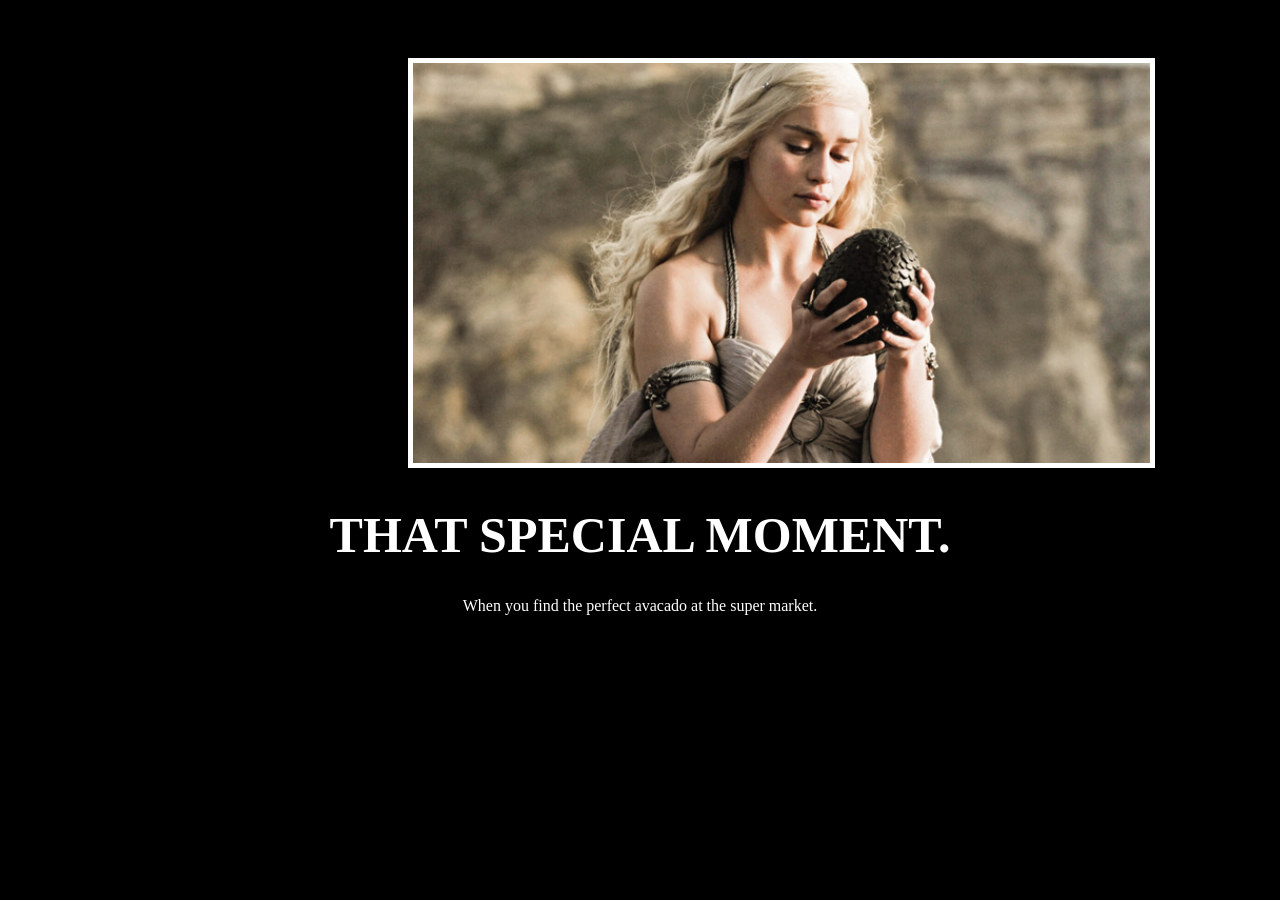
<file: Motivation Meme Project/index.html>
<!-- 
  TODO: Create a motivational post website.
Style it how ever you like. 
Look at the goal image for inspiration.
But it must have the following features:
1. The main h1 text should be using the Regular Libre Baskerville Font from Google Fonts:
  https://fonts.google.com/specimen/Libre+Baskerville
2. The text should be white and background black.
3. Add your own image into the images folder inside assets. It should have a 5px white border.
4. The text should be center aligned.
5. Create a div to contain the h1, p and img elements. Adjust the margins so that the image and text are centered on the page. 
  Hint: You horizontally center a div by giving it a width of 50% and a margin-left of 25%.
  Hint: Set the image to have a width of 100% so it fills the div. 
6. Read about the text-transform property on MDN docs to make the h1 uppercase with CSS.
  https://developer.mozilla.org/en-US/docs/Web/CSS/text-transform 
-->

<!DOCTYPE html>
<html lang="en">
<head>
  <meta charset="UTF-8">
  <meta name="viewport" content="width=device-width, initial-scale=1.0">
  <title>Motivational Poster</title>
  <link rel="stylesheet" href="style.css">
</head>
<body>
  <img src="./assets/images/daenerys.jpeg" alt=" Image_meme">
  <h1>THAT SPECIAL MOMENT.</h1>
  <p>When you find the perfect avacado at the super market.</p>

</body>
</html>
</file>
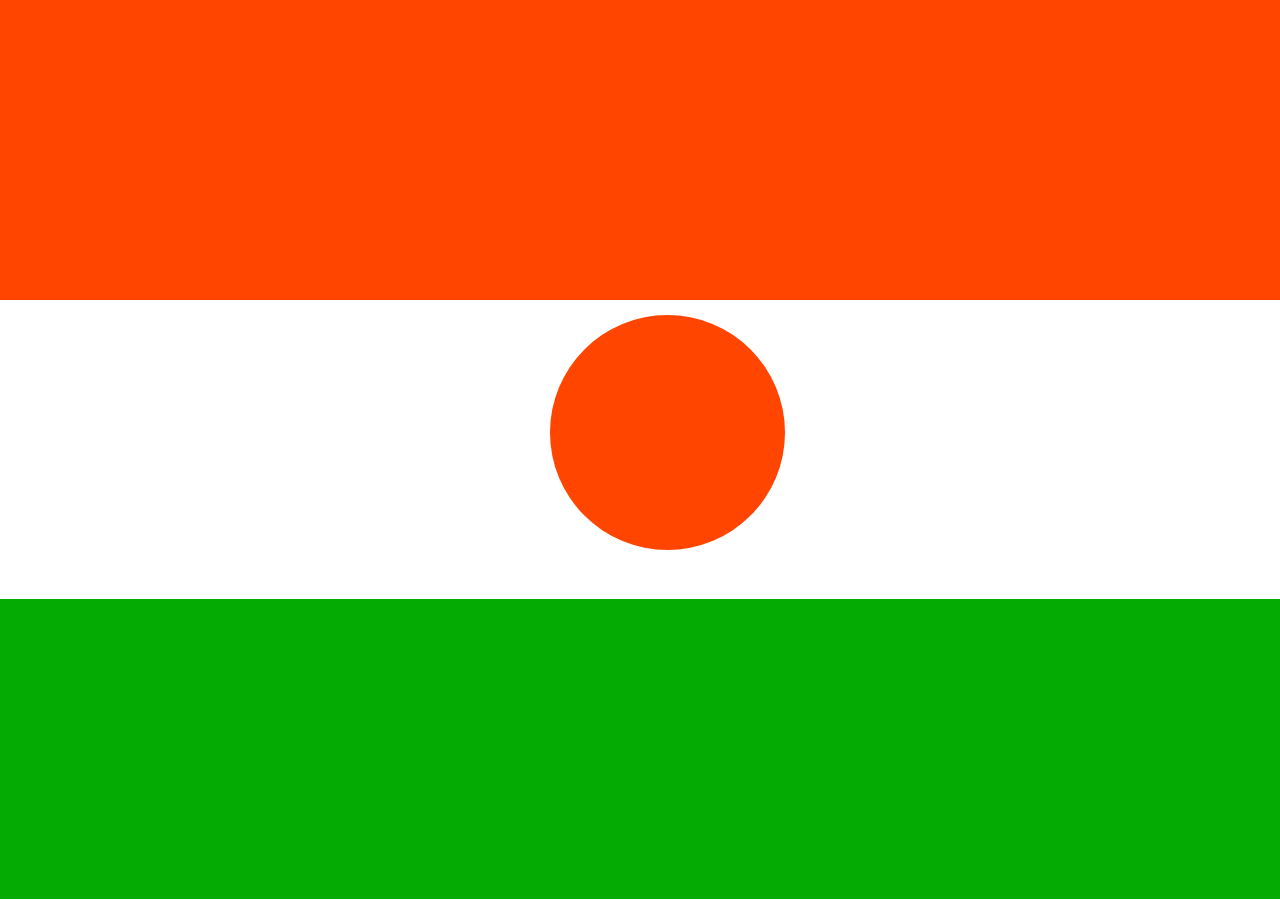
<file: Nigerflag/index.html>
<!DOCTYPE html>
<html lang="en">
<head>
    <meta charset="UTF-8">
    <meta name="viewport" content="width=device-width, initial-scale=1.0">
    <title>Indian Flag</title>
    <link rel="stylesheet" href="style.css">
</head>
<body>
    
    <div id="orange" class="rectangle"></div>
    <div id="white" class="rectangle"></div>
    <div id="green" class="rectangle"></div>

    <div class="circle"></div>


</body>
</html>
</file>
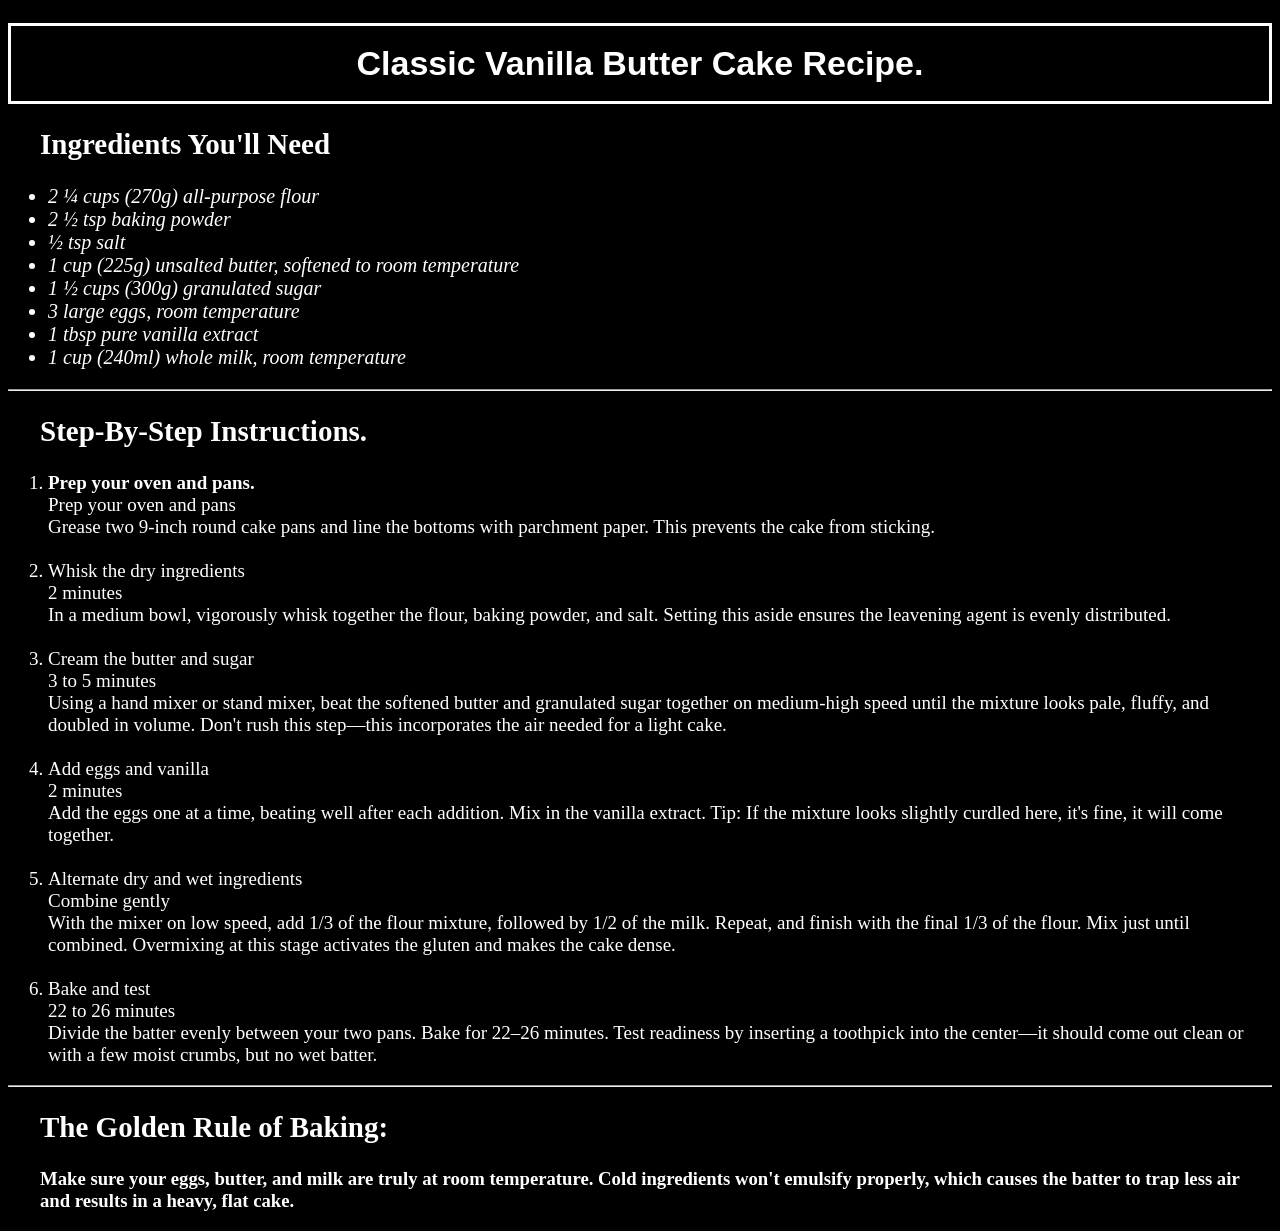
<file: Recipe_ex/index.html>
<!DOCTYPE html>
<html lang="en">

<head>
    <meta charset="UTF-8">
    <meta name="viewport" content="width=device-width, initial-scale=1.0">
    <title>Cake Recipe.</title>
    <link rel="stylesheet" href="style.css">
</head>

<body>
    <h1>Classic Vanilla Butter Cake Recipe.</h1>


    <h2>Ingredients You'll Need</h2>

    <ul>
        <li>2 ¼ cups (270g) all-purpose flour</li>
        <li>2 ½ tsp baking powder</li>
        <li>½ tsp salt</li>
        <li>1 cup (225g) unsalted butter, softened to room temperature </li>
        <li>1 ½ cups (300g) granulated sugar</li>
        <li>3 large eggs, room temperature</li>
        <li>1 tbsp pure vanilla extract</li>
        <li>1 cup (240ml) whole milk, room temperature</li>

    </ul>
    <hr />
    <h2>Step-By-Step Instructions.</h2>

    <ol>
        <li>
           <strong>Prep your oven and pans.</strong> 
            <br />Prep your oven and pans 
            <br />Grease two 9-inch round cake pans and line the
            bottoms with parchment paper. This prevents the cake from sticking.
        </li>
            <br />
        <li>
            Whisk the dry ingredients
            <br />2 minutes
            <br />In a medium bowl, vigorously whisk together the flour, baking powder, and salt. Setting this aside ensures the leavening agent is evenly distributed.
        </li>
            <br />
        <li>
            Cream the butter and sugar
            <br />3 to 5 minutes
            <br />Using a hand mixer or stand mixer, beat the softened butter and granulated sugar together on medium-high speed until the mixture looks pale, fluffy, and doubled in volume. Don't rush this step—this incorporates the air needed for a light cake.
        </li>
            <br />
        <li>
            Add eggs and vanilla
            <br />2 minutes
            <br />Add the eggs one at a time, beating well after each addition. Mix in the vanilla extract. Tip: If the mixture looks slightly curdled here, it's fine, it will come together.
        </li>
            <br />
        <li>
            Alternate dry and wet ingredients
            <br />Combine gently
            <br />With the mixer on low speed, add 1/3 of the flour mixture, followed by 1/2 of the milk. Repeat, and finish with the final 1/3 of the flour. Mix just until combined. Overmixing at this stage activates the gluten and makes the cake dense.
        </li>
            <br />
        <li>
            Bake and test
            <br />22 to 26 minutes
            <br />Divide the batter evenly between your two pans. Bake for 22–26 minutes. Test readiness by inserting a toothpick into the center—it should come out clean or with a few moist crumbs, but no wet batter.
        </li>

    </ol>
            <hr />
    <h2>The Golden Rule of Baking:</h2>
    <h3>Make sure your eggs, butter, and milk are truly at room temperature. Cold ingredients won't emulsify properly, which causes the batter to trap less air and results in a heavy, flat cake.</h2>
</h3>
       
</body>

</html>
</file>
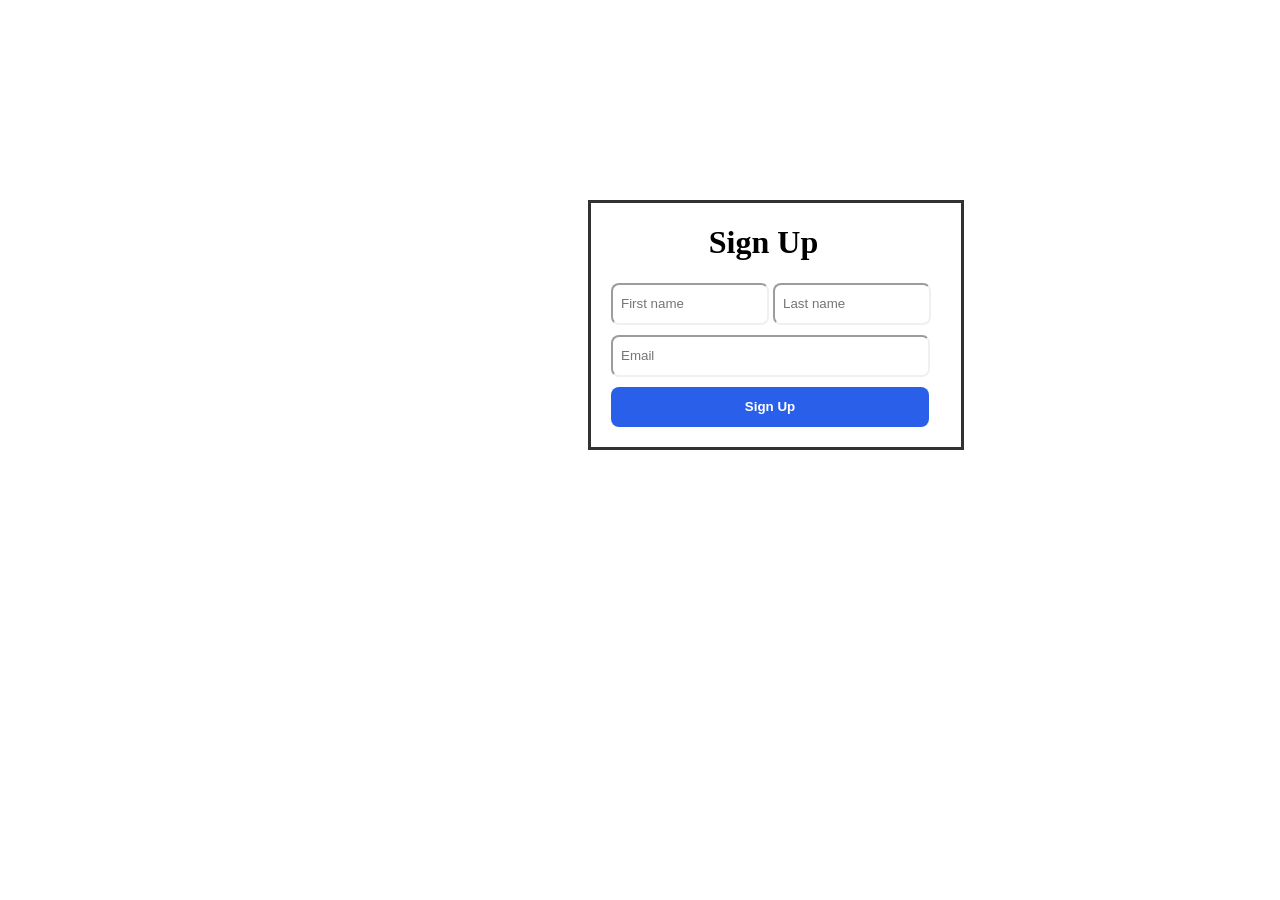
<file: Sign up form/index.html>
<!DOCTYPE html>
<html lang="en">
<head>
    <meta charset="UTF-8">
    <meta name="viewport" content="width=device-width, initial-scale=1.0">
    <title>Sign up form.</title>
    <link rel="stylesheet" href="style.css">
</head>
<body>
    <div class="box">
        <h1>Sign Up</h1>

        <input class="I1" type="text" placeholder="First name">
        <input class="I2" type="text" placeholder="Last name">
        <input class="I3" type="text" placeholder="Email">

        <button class="button">Sign Up</button>
        


    </div>
</body>
</html>
</file>
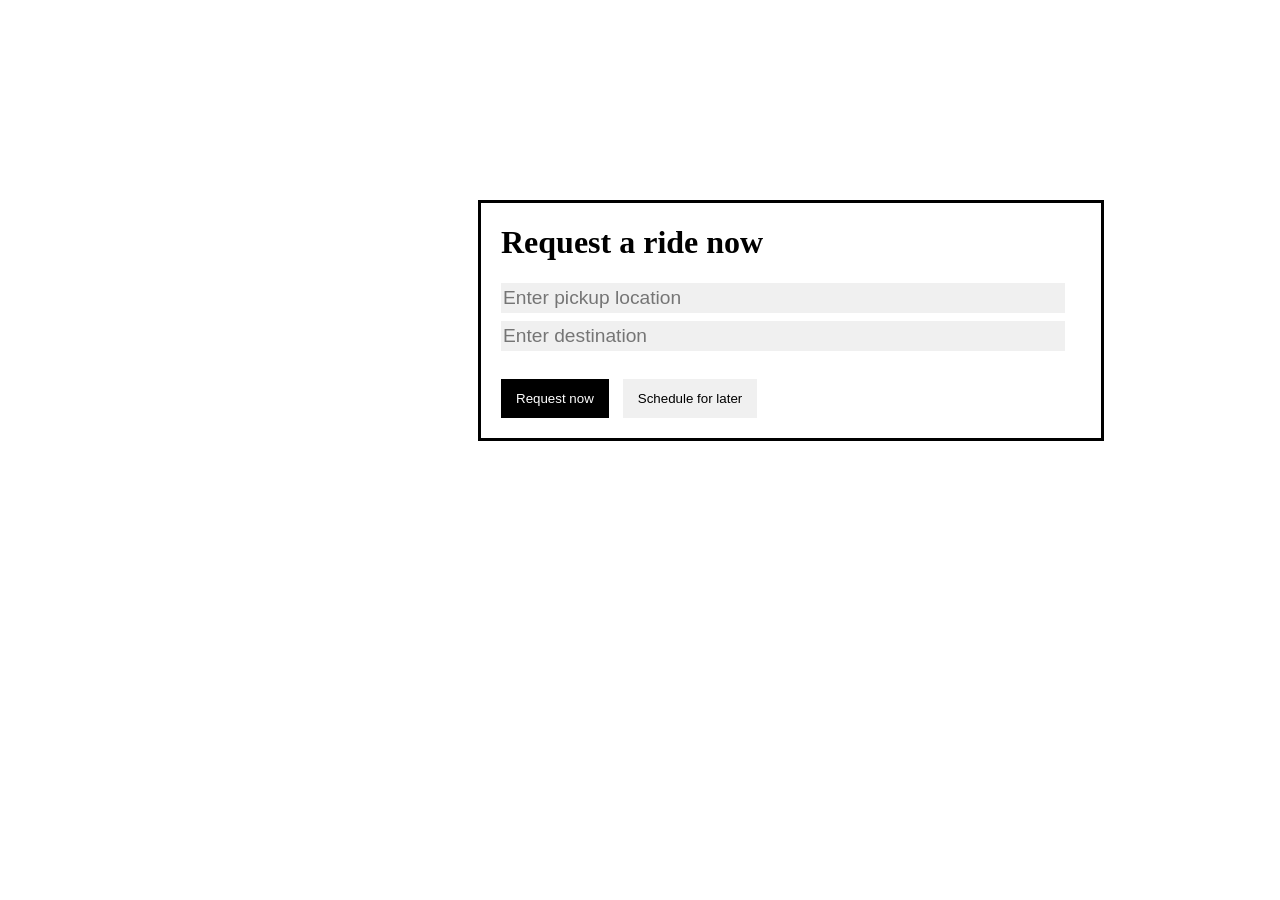
<file: Uber ride request/index.html>
<!DOCTYPE html>
<html lang="en">
<head>
    <meta charset="UTF-8">
    <meta name="viewport" content="width=device-width, initial-scale=1.0">
    <title>Uber request form.</title>
    <link rel="stylesheet" href="style.css">
</head>
<body>

<div class="box">
<h1>Request a ride now</h1>

<input class="input" type="text" placeholder="Enter pickup location">
<input class="input" type="text" placeholder="Enter destination">


<button class="uber-button">
  Request now
</button>


<button class="Schedule">
    Schedule for later
</button>

</div>
</body>
</html>
</file>
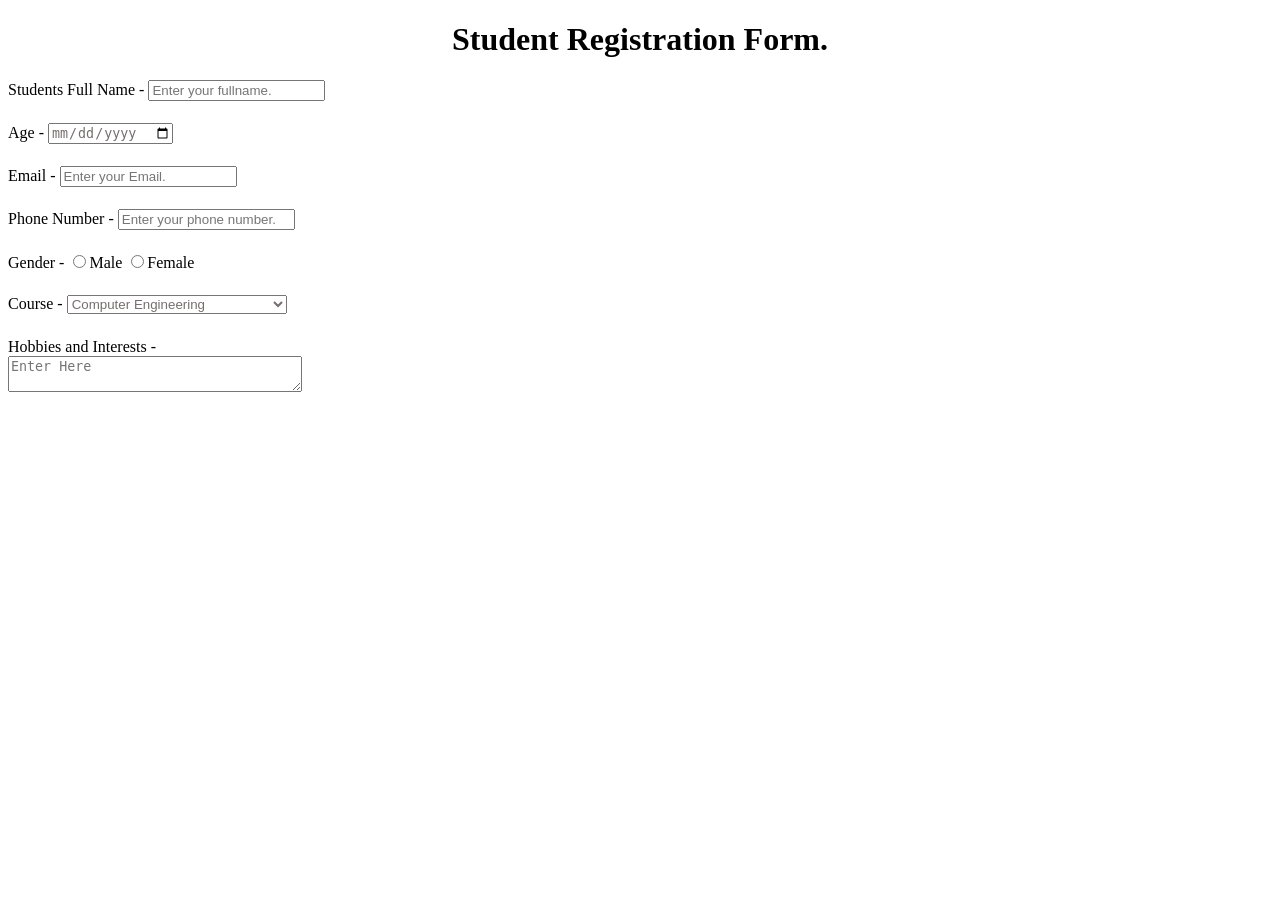
<file: Forms/Form.html>
<!DOCTYPE html>
<html lang="en">

<head>
    <meta charset="UTF-8">
    <meta name="viewport" content="width=device-width, initial-scale=1.0">
    <title>Form</title>
    <link rel="stylesheet" href="form.css">
</head>

<body>
    <h1>Student Registration Form.</h1>
    <div>
        <label>Students Full Name - </label>
        <input type="text" name="fullname" required placeholder="Enter your fullname." class="input">
    </div>
    <br />
    <div>
        <label>Age - </label>
        <input type="date" class="input">

    </div>
    <br />
    <div>
        <lable>Email - </lable>
        <input type="text" name="Email" required placeholder="Enter your Email.">
    </div>
    <br />
    <div>
        <label>Phone Number - </label>
        <input type="text" name="Phone number" required placeholder="Enter your phone number." class="input">

    </div>
    <br />
    <div>
        <label>Gender - </label>
        <input type="radio" name="Gender" value="Male" class="input">Male
        <input type="radio" name="Gender" value="Female" class="input">Female

    </div>
    <br />

    <div>
        <label>Course - </label>
        <select name="Course" class="input">
            <option> Computer Engineering</option>
            <option> Cybersecurity</option>
            <option> Electronics and Telecomunication</option>
            <option> Mechanical Engineering </option>
            <option> Civil Engineering </option>
        </select>
    </div>
    <br />

    <div>
        <label>Hobbies and Interests - </label>
        <br />

        <textarea rows="2" cols="34" placeholder="Enter Here"></textarea class="input">


    </div>






</body>

</html>
</file>
<file: Motivation Meme Project/style.css>
body{
    background-color: black;
}

h1{
    color: white;
    text-align: center;
    font-size: 50px;

}

img{
    height: 400px;
    margin-left: 400px;
    margin-top: 50px;
    border: 5px solid white;
    
}

p{
    color: white;
    text-align: center;
}
</file>
<file: Nigerflag/style.css>
.rectangle{
    height: 33.3%;
    width: 100%;
}

#orange{
    background-color: orangered;
    position: absolute;
    top: 0px;
    left: 0px;

}

#green{
    background-color : rgb(3, 171, 3);
    position: absolute;
    top: 66.6%;
    left: 0px;

}

.circle{

    background-color: orangered;
    height: 235px;
    width: 235px;
    position: absolute; 
    top: 35%;
    left: 43%;
    border-radius: 50%;

}
</file>
<file: Recipe_ex/style.css>
body{
    background-color: black;

}

h1{
    color: white;
    text-align: center;
    font-weight: bolder;
    font-family: Arial, Helvetica, sans-serif;
    font-size: 34px;
    border: white;
    border-style: solid;
    padding-top: 18px;
    padding-bottom: 18px;


    
}

h2{
    color: white;
    font-size: 29px;
    margin-left: 32px;

}

ul{
    color: white;
    font-style: oblique;
    font-family: Cambria, Cochin, Georgia, Times, 'Times New Roman', serif;
    font-size: 20px;

}

ol{
    color: white;
    font-size: 19px;    
}

h3{
    color: white;
    margin-left: 32px;
    
}
</file>
<file: Sign up form/style.css>
.I2 , .I1 {
    width: 144px;
    height: 30px;
    border-radius: 8px;
    padding-left: 8px;
    padding-top: 4px;
    padding-bottom: 4px;
    border-color: rgb(240, 240, 240);
    

}


.I3 {
    display: block;
    width: 305px;
    height: 30px;
    margin-top: 10px;
    border-radius: 8px;
    padding-top: 4px;
    padding-bottom: 4px;
    padding-left: 8px;
    border-color: rgb(240, 240, 240);
}

.button {
    width: 318px;
    height: 40px;
    margin-top: 10px;
    font-weight: bolder;
    color: white;
    background-color: rgb(42, 96, 233);
    border: none;
    border-radius: 8px;

    
}

.button:hover {
    opacity: 0.8;
    transition: opacity 0.15s;
    cursor: pointer;
}

.box {
    margin-left: 580px;
    margin-top: 200px;
    border-style: solid;
    border-color: rgb(51, 50, 50);
    width: 350px;
    padding-left: 20px;
    padding-bottom: 20px;
}

h1 {
    text-align: center;
    width: 305px;
}
</file>
<file: Uber ride request/style.css>
.uber-button {
    background-color: black;
    color: white;
    border: none;
    padding-top: 12px;
    padding-bottom: 12px;
    padding-left: 15px;
    padding-right: 15px;
    cursor: pointer;
    transition: opacity 0.15s;
  }

.uber-button:hover {
    opacity: 0.8;
  }

.input{
    display: block;
    font-size: larger;
    margin-bottom: 8px;
    width: 560px;
    padding-top: 4px;
    padding-bottom: 4px;
    border:none;
    background-color: rgb(240, 240, 240);
}

h1 {
    font-family: Cambria, Cochin, Georgia, Times, 'Times New Roman', serif;
}

.Schedule {
    background-color: rgb(240, 240, 240);
    color: rgb(0, 0, 0);
    border: none;
    padding-top: 12px;
    padding-bottom: 12px;
    padding-left: 15px;
    padding-right: 15px;
    cursor: pointer;
    transition: opacity 0.15s;
    margin-top: 20px;
    margin-left: 10px;
}

.Schedule:hover {
    background-color: rgb(245, 240, 240)
  }

.box {
    width: 600px;
    margin-left: 470px;
    margin-top: 200px;
    border-color: black;
    border-style: solid;
    padding:0px 0px 20px 20px ;
}
</file>
<file: Forms/form.css>
h1 {
    text-align: center;
    color: #000000;

}

.input {
    color: #766e6e;

}

body {
    background-color: rgb(255, 255, 255);
}

div {
    color: #000000;

    height: 25px;

}
</file>
